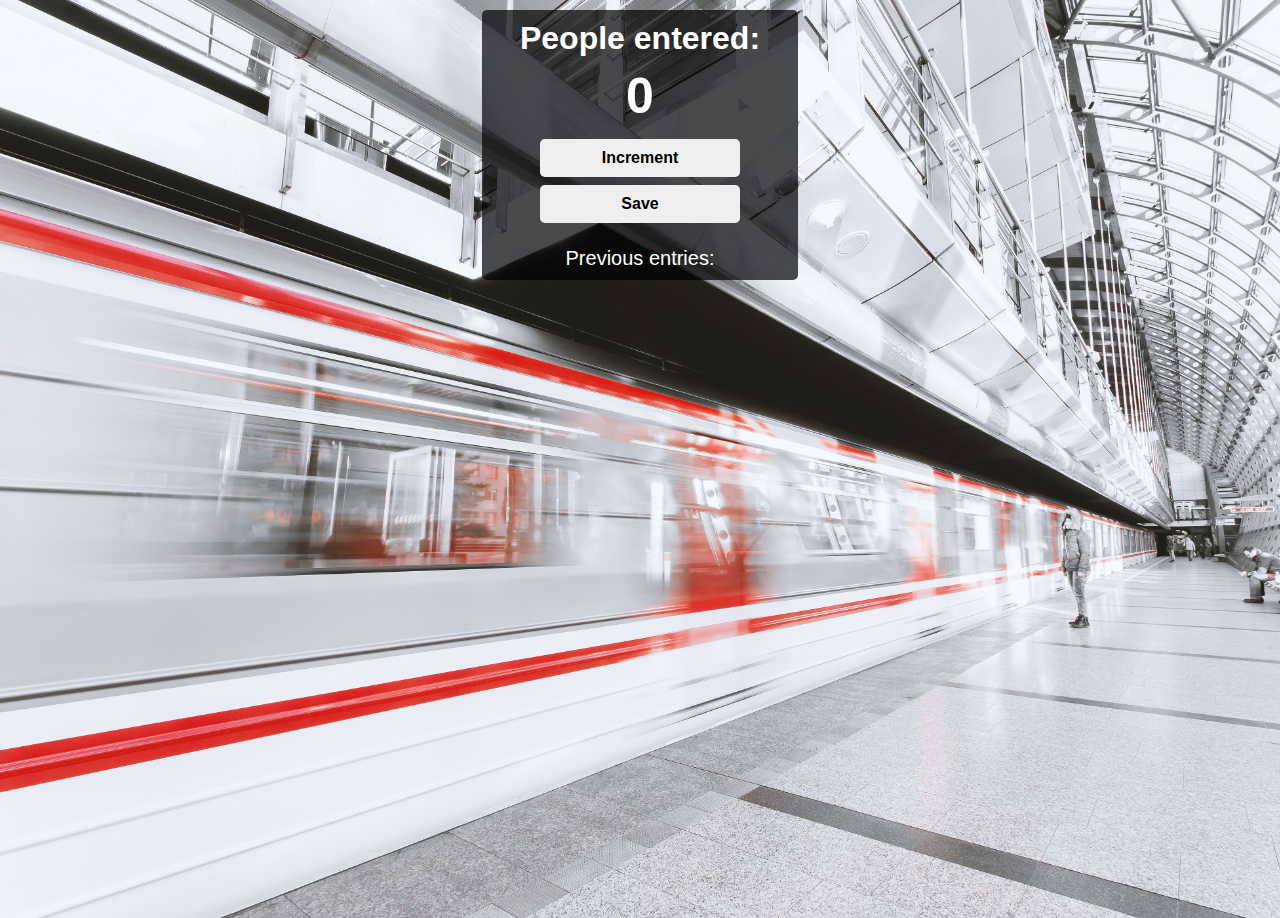
<file: JavaScriptScrimba/index.html>
<!DOCTYPE html>
<html lang="en">
<head>
    <meta charset="UTF-8">
    <meta name="viewport" content="width=device-width, initial-scale=1.0">
    <title>Passenger Counter Web</title>
    <link rel="stylesheet" href="styles.css">
</head>
<body>
<div class="counterApp">
<h1>People entered:</h1>
<h2 id="count-el"> 0 </h2>
<button id="increment-btn" onclick="increment()">Increment</button>
<button id="save-btn" onclick="save()">Save</button>
<p id="save-el">Previous entries: </p>
</div>
<script src="index.js"></script>
</body>
</html>
</file>
<file: JavaScriptScrimba/styles.css>
.counterApp {
    background: rgba(0, 0, 0, 0.7);
    max-width: 25%;
    margin: auto;
    border-radius: 5px;
    text-decoration: none;
    color: white;
}
body {
    background-image: url(images/trains.jpg);
    background-size:cover;
    background-repeat: no-repeat;
    text-align: center;
    font-family: 'Franklin Gothic Medium', 'Arial Narrow', Arial, sans-serif;
    height: 100vh;
}

h1 {
    padding-top: 10px;
    margin-top: 10px;
    margin-bottom: 10px;
}

h2 {
    font-size: 50px;
    margin-top: 0;
    margin-bottom: 10px;
}

p {
    font-size: 20px;
    margin-top: 10px;
    margin-bottom: 10px;
    padding: 10px;
}

button {
    border: none;
    padding-top: 10px;
    padding-bottom: 10px;
    font-weight: bold;
    width: 200px;
    margin-bottom: 5px;
    border-radius: 5px;
    text-decoration: none;
    display: inline-block;
    font-size: 16px;
    margin: 4px 2px;
    cursor: pointer;
    transition: 0.4s;
}

#increment-btn:hover {
    background: darkred;
    border-radius: 12px;

}

#save-btn:hover {
    background: darkgreen;
    border-radius: 12px;
}
</file>
